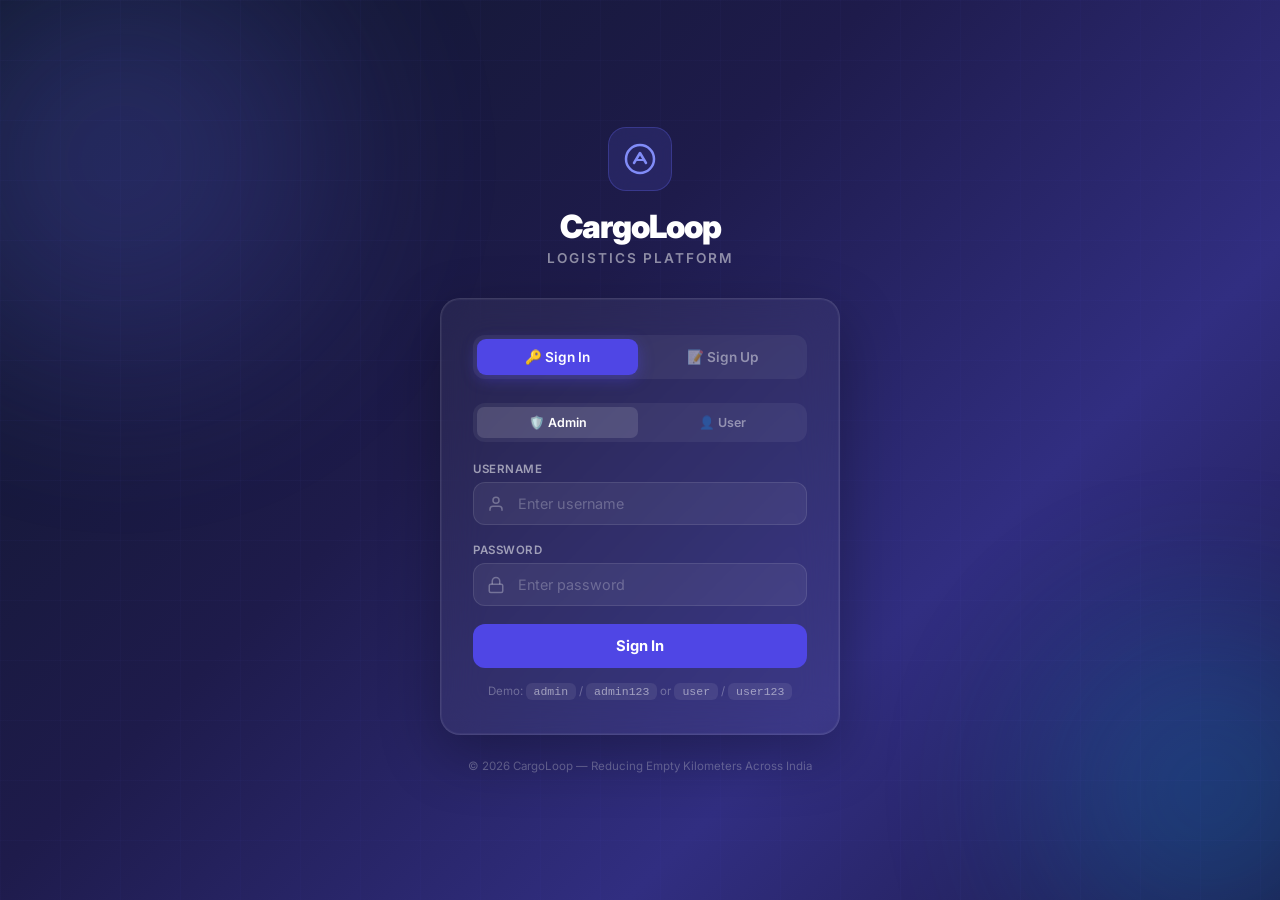
<file: login.html>
<!DOCTYPE html>
<html lang="en">
<head>
    <meta charset="UTF-8">
    <meta name="viewport" content="width=device-width, initial-scale=1.0">
    <title>CargoLoop — Login</title>
    <meta name="description" content="Login to CargoLoop Logistics Platform.">
    <link rel="preconnect" href="https://fonts.googleapis.com">
    <link rel="preconnect" href="https://fonts.gstatic.com" crossorigin>
    <link href="https://fonts.googleapis.com/css2?family=Inter:wght@400;500;600;700;800;900&display=swap" rel="stylesheet">
    <style>
        :root { --font-family: 'Inter', -apple-system, sans-serif; --accent: #4f46e5; --accent-hover: #4338ca; }
        * { margin: 0; padding: 0; box-sizing: border-box; }
        body {
            font-family: var(--font-family); min-height: 100vh;
            display: flex; align-items: center; justify-content: center;
            background: linear-gradient(135deg, #0f172a 0%, #1e1b4b 40%, #312e81 70%, #1e1b4b 100%);
            overflow: hidden; position: relative;
        }
        .bg-particles { position: fixed; inset: 0; overflow: hidden; pointer-events: none; z-index: 0; }
        .bg-particles::before, .bg-particles::after {
            content: ''; position: absolute; border-radius: 50%;
            filter: blur(80px); opacity: 0.3; animation: floatP 15s ease-in-out infinite;
        }
        .bg-particles::before { width: 500px; height: 500px; background: radial-gradient(circle, #6366f1, transparent); top: -10%; left: -10%; }
        .bg-particles::after { width: 400px; height: 400px; background: radial-gradient(circle, #0ea5e9, transparent); bottom: -10%; right: -10%; animation-delay: -7s; animation-direction: reverse; }
        @keyframes floatP { 0%, 100% { transform: translate(0, 0) scale(1); } 33% { transform: translate(80px, -60px) scale(1.1); } 66% { transform: translate(-40px, 40px) scale(0.9); } }
        .grid-overlay { position: fixed; inset: 0; background-image: linear-gradient(rgba(99,102,241,0.03) 1px, transparent 1px), linear-gradient(90deg, rgba(99,102,241,0.03) 1px, transparent 1px); background-size: 60px 60px; z-index: 0; }
        .login-container { position: relative; z-index: 1; width: 100%; max-width: 440px; padding: 20px; }
        .login-brand { text-align: center; margin-bottom: 32px; }
        .login-brand-icon { display: inline-flex; align-items: center; justify-content: center; width: 64px; height: 64px; border-radius: 18px; background: rgba(99,102,241,0.15); border: 1px solid rgba(99,102,241,0.3); margin-bottom: 16px; backdrop-filter: blur(10px); }
        .login-brand h1 { font-size: 2rem; font-weight: 900; color: white; letter-spacing: -1px; }
        .login-brand p { font-size: 0.85rem; color: rgba(255,255,255,0.5); margin-top: 4px; letter-spacing: 2px; text-transform: uppercase; font-weight: 600; }
        .login-card { background: rgba(255,255,255,0.05); border: 1px solid rgba(255,255,255,0.1); border-radius: 20px; padding: 36px 32px; backdrop-filter: blur(20px); box-shadow: 0 20px 60px rgba(0,0,0,0.3), 0 0 0 1px rgba(255,255,255,0.05) inset; }
        .mode-tabs { display: flex; gap: 4px; background: rgba(255,255,255,0.06); padding: 4px; border-radius: 12px; margin-bottom: 24px; }
        .mode-tab { flex: 1; padding: 10px; border: none; background: transparent; color: rgba(255,255,255,0.45); font-family: var(--font-family); font-size: 0.85rem; font-weight: 600; border-radius: 9px; cursor: pointer; transition: all 0.25s; display: flex; align-items: center; justify-content: center; gap: 8px; }
        .mode-tab.active { background: var(--accent); color: white; box-shadow: 0 4px 15px rgba(79,70,229,0.4); }
        .mode-tab:hover:not(.active) { background: rgba(255,255,255,0.06); color: rgba(255,255,255,0.7); }
        .login-tabs { display: flex; gap: 4px; background: rgba(255,255,255,0.06); padding: 4px; border-radius: 12px; margin-bottom: 20px; }
        .login-tab { flex: 1; padding: 8px; border: none; background: transparent; color: rgba(255,255,255,0.45); font-family: var(--font-family); font-size: 0.78rem; font-weight: 600; border-radius: 7px; cursor: pointer; transition: all 0.25s; }
        .login-tab.active { background: rgba(255,255,255,0.12); color: white; }
        .login-tab:hover:not(.active) { color: rgba(255,255,255,0.7); }
        .form-field { margin-bottom: 18px; }
        .form-field label { display: block; font-size: 0.72rem; font-weight: 600; color: rgba(255,255,255,0.55); margin-bottom: 6px; text-transform: uppercase; letter-spacing: 0.5px; }
        .input-wrapper { position: relative; }
        .input-wrapper svg { position: absolute; left: 14px; top: 50%; transform: translateY(-50%); color: rgba(255,255,255,0.3); pointer-events: none; }
        .form-field input { width: 100%; padding: 12px 14px 12px 44px; background: rgba(255,255,255,0.06); border: 1px solid rgba(255,255,255,0.1); border-radius: 12px; color: white; font-family: var(--font-family); font-size: 0.9rem; outline: none; transition: all 0.25s; }
        .form-field input::placeholder { color: rgba(255,255,255,0.25); }
        .form-field input:focus { border-color: var(--accent); box-shadow: 0 0 0 3px rgba(79,70,229,0.2); background: rgba(255,255,255,0.08); }
        .login-btn { width: 100%; padding: 13px; background: var(--accent); color: white; border: none; border-radius: 12px; font-family: var(--font-family); font-size: 0.92rem; font-weight: 700; cursor: pointer; transition: all 0.25s; margin-top: 4px; display: flex; align-items: center; justify-content: center; gap: 8px; }
        .login-btn:hover { background: var(--accent-hover); transform: translateY(-1px); box-shadow: 0 8px 25px rgba(79,70,229,0.4); }
        .login-btn.loading { pointer-events: none; opacity: 0.8; }
        .login-btn .spinner { width: 18px; height: 18px; border: 2px solid rgba(255,255,255,0.3); border-top-color: white; border-radius: 50%; animation: spin 0.6s linear infinite; display: none; }
        .login-btn.loading .spinner { display: block; }
        .login-btn.loading .btn-text { display: none; }
        @keyframes spin { to { transform: rotate(360deg); } }
        .signup-btn { width: 100%; padding: 13px; background: rgba(16,185,129,0.2); color: #34d399; border: 1px solid rgba(16,185,129,0.3); border-radius: 12px; font-family: var(--font-family); font-size: 0.92rem; font-weight: 700; cursor: pointer; transition: all 0.25s; margin-top: 4px; }
        .signup-btn:hover { background: rgba(16,185,129,0.3); transform: translateY(-1px); }
        .login-error { background: rgba(220,38,38,0.15); border: 1px solid rgba(220,38,38,0.3); color: #fca5a5; padding: 10px 14px; border-radius: 10px; font-size: 0.82rem; font-weight: 500; margin-bottom: 14px; display: none; align-items: center; gap: 8px; animation: shake 0.4s ease; }
        .login-error.show { display: flex; }
        .login-success { background: rgba(16,185,129,0.15); border: 1px solid rgba(16,185,129,0.3); color: #6ee7b7; padding: 10px 14px; border-radius: 10px; font-size: 0.82rem; font-weight: 500; margin-bottom: 14px; display: none; align-items: center; gap: 8px; }
        .login-success.show { display: flex; }
        @keyframes shake { 0%, 100% { transform: translateX(0); } 25% { transform: translateX(-8px); } 50% { transform: translateX(8px); } 75% { transform: translateX(-4px); } }
        .login-hint { margin-top: 16px; text-align: center; font-size: 0.72rem; color: rgba(255,255,255,0.3); }
        .login-hint code { background: rgba(255,255,255,0.08); padding: 2px 8px; border-radius: 6px; font-family: 'Courier New', monospace; color: rgba(255,255,255,0.5); }
        .login-footer { text-align: center; margin-top: 24px; color: rgba(255,255,255,0.3); font-size: 0.72rem; }
        .form-panel { display: none; } .form-panel.active { display: block; }
    </style>
</head>
<body>
    <div class="bg-particles"></div>
    <div class="grid-overlay"></div>
    <div class="login-container">
        <div class="login-brand">
            <div class="login-brand-icon">
                <svg width="32" height="32" viewBox="0 0 32 32" fill="none">
                    <circle cx="16" cy="16" r="14" stroke="#818cf8" stroke-width="2.5" fill="none"/>
                    <path d="M10 20 L16 10 L22 20" stroke="#818cf8" stroke-width="2.5" stroke-linecap="round" stroke-linejoin="round" fill="none"/>
                    <path d="M12 17 H20" stroke="#818cf8" stroke-width="2" stroke-linecap="round"/>
                </svg>
            </div>
            <h1>CargoLoop</h1>
            <p>Logistics Platform</p>
        </div>

        <div class="login-card">
            <!-- Sign In / Sign Up Toggle -->
            <div class="mode-tabs">
                <button class="mode-tab active" onclick="switchMode('signin')" id="modeSignin">🔑 Sign In</button>
                <button class="mode-tab" onclick="switchMode('signup')" id="modeSignup">📝 Sign Up</button>
            </div>

            <!-- Error / Success Messages -->
            <div class="login-error" id="loginError"><span>✕</span> <span id="errorMsg">Invalid credentials</span></div>
            <div class="login-success" id="loginSuccess"><span>✓</span> <span id="successMsg">Account created!</span></div>

            <!-- SIGN IN PANEL -->
            <div class="form-panel active" id="signinPanel">
                <div class="login-tabs">
                    <button class="login-tab active" onclick="switchRole('admin')" id="tabAdmin">🛡️ Admin</button>
                    <button class="login-tab" onclick="switchRole('user')" id="tabUser">👤 User</button>
                </div>
                <form onsubmit="handleLogin(event)">
                    <div class="form-field">
                        <label>Username</label>
                        <div class="input-wrapper">
                            <svg width="18" height="18" viewBox="0 0 24 24" fill="none" stroke="currentColor" stroke-width="2"><path d="M20 21v-2a4 4 0 0 0-4-4H8a4 4 0 0 0-4 4v2"/><circle cx="12" cy="7" r="4"/></svg>
                            <input type="text" id="loginUsername" placeholder="Enter username" autocomplete="username" required>
                        </div>
                    </div>
                    <div class="form-field">
                        <label>Password</label>
                        <div class="input-wrapper">
                            <svg width="18" height="18" viewBox="0 0 24 24" fill="none" stroke="currentColor" stroke-width="2"><rect x="3" y="11" width="18" height="11" rx="2"/><path d="M7 11V7a5 5 0 0 1 10 0v4"/></svg>
                            <input type="password" id="loginPassword" placeholder="Enter password" autocomplete="current-password" required>
                        </div>
                    </div>
                    <button type="submit" class="login-btn" id="loginBtn">
                        <span class="spinner"></span><span class="btn-text">Sign In</span>
                    </button>
                </form>
                <div class="login-hint" id="loginHint">Demo: <code>admin</code> / <code>admin123</code> or <code>user</code> / <code>user123</code></div>
            </div>

            <!-- SIGN UP PANEL -->
            <div class="form-panel" id="signupPanel">
                <form onsubmit="handleSignup(event)">
                    <div class="form-field">
                        <label>Display Name</label>
                        <div class="input-wrapper">
                            <svg width="18" height="18" viewBox="0 0 24 24" fill="none" stroke="currentColor" stroke-width="2"><path d="M20 21v-2a4 4 0 0 0-4-4H8a4 4 0 0 0-4 4v2"/><circle cx="12" cy="7" r="4"/></svg>
                            <input type="text" id="signupName" placeholder="Your full name" required>
                        </div>
                    </div>
                    <div class="form-field">
                        <label>Username</label>
                        <div class="input-wrapper">
                            <svg width="18" height="18" viewBox="0 0 24 24" fill="none" stroke="currentColor" stroke-width="2"><path d="M16 21v-2a4 4 0 0 0-4-4H5a4 4 0 0 0-4 4v2"/><circle cx="8.5" cy="7" r="4"/><path d="M20 8v6M23 11h-6"/></svg>
                            <input type="text" id="signupUsername" placeholder="Choose a username" required>
                        </div>
                    </div>
                    <div class="form-field">
                        <label>Password</label>
                        <div class="input-wrapper">
                            <svg width="18" height="18" viewBox="0 0 24 24" fill="none" stroke="currentColor" stroke-width="2"><rect x="3" y="11" width="18" height="11" rx="2"/><path d="M7 11V7a5 5 0 0 1 10 0v4"/></svg>
                            <input type="password" id="signupPassword" placeholder="Create a password" required>
                        </div>
                    </div>
                    <button type="submit" class="signup-btn">📝 Create Account</button>
                </form>
                <div class="login-hint">You'll be logged in as a <strong style="color:rgba(255,255,255,0.6)">User</strong> after signup</div>
            </div>
        </div>
        <div class="login-footer">© 2026 CargoLoop — Reducing Empty Kilometers Across India</div>
    </div>

    <script>
        // Supabase config
        const SB_URL = 'https://dncofxskhacrbupoxumy.supabase.co';
        const SB_KEY = 'eyJhbGciOiJIUzI1NiIsInR5cCI6IkpXVCJ9.eyJpc3MiOiJzdXBhYmFzZSIsInJlZiI6ImRuY29meHNraGFjcmJ1cG94dW15Iiwicm9sZSI6ImFub24iLCJpYXQiOjE3NzcyOTc4MjMsImV4cCI6MjA5Mjg3MzgyM30.mj8P6yX-WRBE7SILFwIL9_T8f2NE9sYouYpp6xbeAAs';
        const SB_H = { 'apikey': SB_KEY, 'Authorization': `Bearer ${SB_KEY}`, 'Content-Type': 'application/json', 'Prefer': 'return=representation' };

        // Redirect if already logged in
        (function() { try { if (localStorage.getItem('cargoloop_auth')) window.location.href = 'index.html'; } catch(e) {} })();

        let selectedRole = 'admin';

        function switchMode(mode) {
            document.getElementById('modeSignin').classList.toggle('active', mode === 'signin');
            document.getElementById('modeSignup').classList.toggle('active', mode === 'signup');
            document.getElementById('signinPanel').classList.toggle('active', mode === 'signin');
            document.getElementById('signupPanel').classList.toggle('active', mode === 'signup');
            document.getElementById('loginError').classList.remove('show');
            document.getElementById('loginSuccess').classList.remove('show');
        }

        function switchRole(role) {
            selectedRole = role;
            document.getElementById('tabAdmin').classList.toggle('active', role === 'admin');
            document.getElementById('tabUser').classList.toggle('active', role === 'user');
        }

        async function handleLogin(e) {
            e.preventDefault();
            const username = document.getElementById('loginUsername').value.trim();
            const password = document.getElementById('loginPassword').value;
            const errEl = document.getElementById('loginError');
            const btn = document.getElementById('loginBtn');
            if (!username || !password) { errEl.classList.add('show'); document.getElementById('errorMsg').textContent = 'Please fill in all fields'; return; }
            btn.classList.add('loading');
            errEl.classList.remove('show');

            try {
                // Check Supabase users table
                const res = await fetch(`${SB_URL}/rest/v1/users?username=eq.${encodeURIComponent(username)}&password=eq.${encodeURIComponent(password)}&select=*`, { headers: SB_H });
                if (res.ok) {
                    const users = await res.json();
                    if (users.length > 0) {
                        const u = users[0];
                        localStorage.setItem('cargoloop_auth', JSON.stringify({ role: u.role, username: u.username, displayName: u.displayName, loginTime: Date.now() }));
                        window.location.href = 'index.html';
                        return;
                    }
                }
            } catch (e) { console.warn('Supabase login failed, trying local:', e); }

            // Fallback to local
            let localUsers;
            try { localUsers = JSON.parse(localStorage.getItem('cargoloop_users')); } catch(e) {}
            if (!localUsers) localUsers = [{ username: 'admin', password: 'admin123', role: 'admin', displayName: 'Admin Panel' }, { username: 'user', password: 'user123', role: 'user', displayName: 'Rajesh Singh' }];
            const user = localUsers.find(u => u.username === username && u.password === password);
            if (user) {
                localStorage.setItem('cargoloop_auth', JSON.stringify({ role: user.role, username: user.username, displayName: user.displayName, loginTime: Date.now() }));
                window.location.href = 'index.html';
            } else {
                btn.classList.remove('loading');
                errEl.classList.add('show');
                document.getElementById('errorMsg').textContent = 'Invalid username or password';
            }
        }

        async function handleSignup(e) {
            e.preventDefault();
            const name = document.getElementById('signupName').value.trim();
            const username = document.getElementById('signupUsername').value.trim();
            const password = document.getElementById('signupPassword').value;
            const errEl = document.getElementById('loginError');
            const successEl = document.getElementById('loginSuccess');
            errEl.classList.remove('show');
            successEl.classList.remove('show');

            if (!name || !username || !password) { errEl.classList.add('show'); document.getElementById('errorMsg').textContent = 'Please fill in all fields'; return; }
            if (username.length < 3) { errEl.classList.add('show'); document.getElementById('errorMsg').textContent = 'Username must be at least 3 characters'; return; }
            if (password.length < 4) { errEl.classList.add('show'); document.getElementById('errorMsg').textContent = 'Password must be at least 4 characters'; return; }

            try {
                // Check if username exists
                const checkRes = await fetch(`${SB_URL}/rest/v1/users?username=eq.${encodeURIComponent(username)}&select=id`, { headers: SB_H });
                if (checkRes.ok) {
                    const existing = await checkRes.json();
                    if (existing.length > 0) {
                        errEl.classList.add('show');
                        document.getElementById('errorMsg').textContent = 'Username already taken. Try another.';
                        return;
                    }
                }
                // Insert new user into Supabase
                const insertRes = await fetch(`${SB_URL}/rest/v1/users`, {
                    method: 'POST', headers: SB_H,
                    body: JSON.stringify({ username, password, role: 'user', displayName: name, createdAt: new Date().toISOString() })
                });
                if (insertRes.ok) {
                    localStorage.setItem('cargoloop_auth', JSON.stringify({ role: 'user', username, displayName: name, loginTime: Date.now() }));
                    successEl.classList.add('show');
                    document.getElementById('successMsg').textContent = 'Account created! Redirecting...';
                    setTimeout(() => { window.location.href = 'index.html'; }, 800);
                    return;
                }
            } catch (e) { console.warn('Supabase signup failed:', e); }

            // Fallback to local
            errEl.classList.add('show');
            document.getElementById('errorMsg').textContent = 'Signup failed. Please try again.';
        }
    </script>
</body>
</html>
</file>
